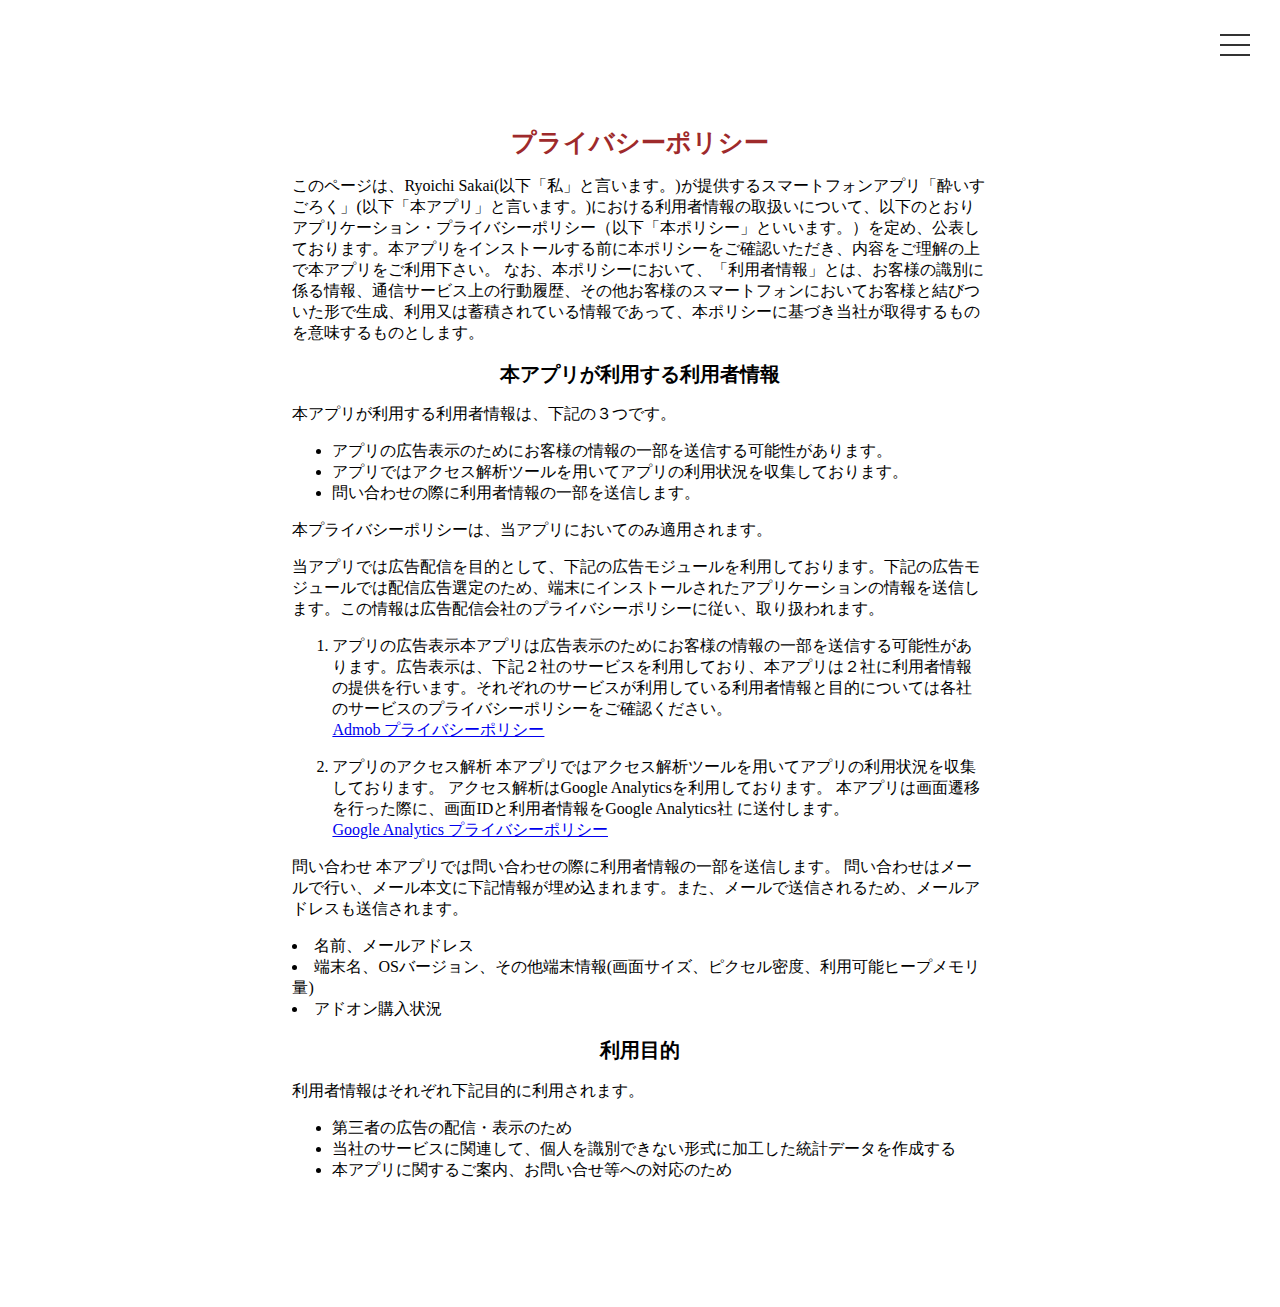
<file: index.html>
<html>
    <head>
        <meta charset="utf-8">
        <title>プライバシーポリシー</title>
        <link rel="stylesheet" href="index.css">
    </head>
    <body>
        <div id="navArea">
            <nav>
                <div class="inner">
                    <ul>
                        <li><a href="">Home</a></li>
                        <li><a href="">プライバシーポリシー</a></li>
                    </ul>
                </div>
            </nav>
            <div class="toggle-btn">
                <span></span>
                <span></span>
                <span></span>
            </div>
    
            <div id="mask"></div>
        </div>

        <main class="content">
            <h1>プライバシーポリシー</h1>
        
            <p>このページは、Ryoichi Sakai(以下「私」と言います。)が提供するスマートフォンアプリ「酔いすごろく」(以下「本アプリ」と言います。)における利用者情報の取扱いについて、以下のとおりアプリケーション・プライバシーポリシー（以下「本ポリシー」といいます。）を定め、公表しております。本アプリをインストールする前に本ポリシーをご確認いただき、内容をご理解の上で本アプリをご利用下さい。
            なお、本ポリシーにおいて、「利用者情報」とは、お客様の識別に係る情報、通信サービス上の行動履歴、その他お客様のスマートフォンにおいてお客様と結びついた形で生成、利用又は蓄積されている情報であって、本ポリシーに基づき当社が取得するものを意味するものとします。</p>

            <h2>本アプリが利用する利用者情報</h2>

            <p> 本アプリが利用する利用者情報は、下記の３つです。</p>
            <ul>
                <li>アプリの広告表示のためにお客様の情報の一部を送信する可能性があります。</li>
                <li>アプリではアクセス解析ツールを用いてアプリの利用状況を収集しております。</li>
                <li>問い合わせの際に利用者情報の一部を送信します。</li>
            </ul>

            <p>本プライバシーポリシーは、当アプリにおいてのみ適用されます。</p>


            <p>当アプリでは広告配信を目的として、下記の広告モジュールを利用しております。下記の広告モジュールでは配信広告選定のため、端末にインストールされたアプリケーションの情報を送信します。この情報は広告配信会社のプライバシーポリシーに従い、取り扱われます。</p>

            <ol>
                <li>アプリの広告表示本アプリは広告表示のためにお客様の情報の一部を送信する可能性があります。広告表示は、下記２社のサービスを利用しており、本アプリは２社に利用者情報の提供を行います。それぞれのサービスが利用している利用者情報と目的については各社のサービスのプライバシーポリシーをご確認ください。<br>
                <a href="https://policies.google.com/technologies/partner-sites">Admob  プライバシーポリシー</a></li>

                <p></p>

                <li>アプリのアクセス解析
                本アプリではアクセス解析ツールを用いてアプリの利用状況を収集しております。
                アクセス解析はGoogle Analyticsを利用しております。
                本アプリは画面遷移を行った際に、画面IDと利用者情報をGoogle Analytics社
                に送付します。<br>
                <a href="https://policies.google.com/?hl=en">Google Analytics プライバシーポリシー</a></li>
            </ol>

            <p>問い合わせ
                本アプリでは問い合わせの際に利用者情報の一部を送信します。
                問い合わせはメールで行い、メール本文に下記情報が埋め込まれます。また、メールで送信されるため、メールアドレスも送信されます。
                <ui>
                    <li>名前、メールアドレス</li>
                    <li>端末名、OSバージョン、その他端末情報(画面サイズ、ピクセル密度、利用可能ヒープメモリ量)</li>
                    <li>アドオン購入状況</li>
                </ui>
            </p>

            <h2>利用目的</h2>

            <p>利用者情報はそれぞれ下記目的に利用されます。</p>
            <ul>
                <li>第三者の広告の配信・表示のため</li>
                <li>当社のサービスに関連して、個人を識別できない形式に加工した統計データを作成する</li>
                <li>本アプリに関するご案内、お問い合せ等への対応のため</li>
            </ul>
        </main>
        <script src="sidebar.js"></script>
    </body>
</html>
</file>
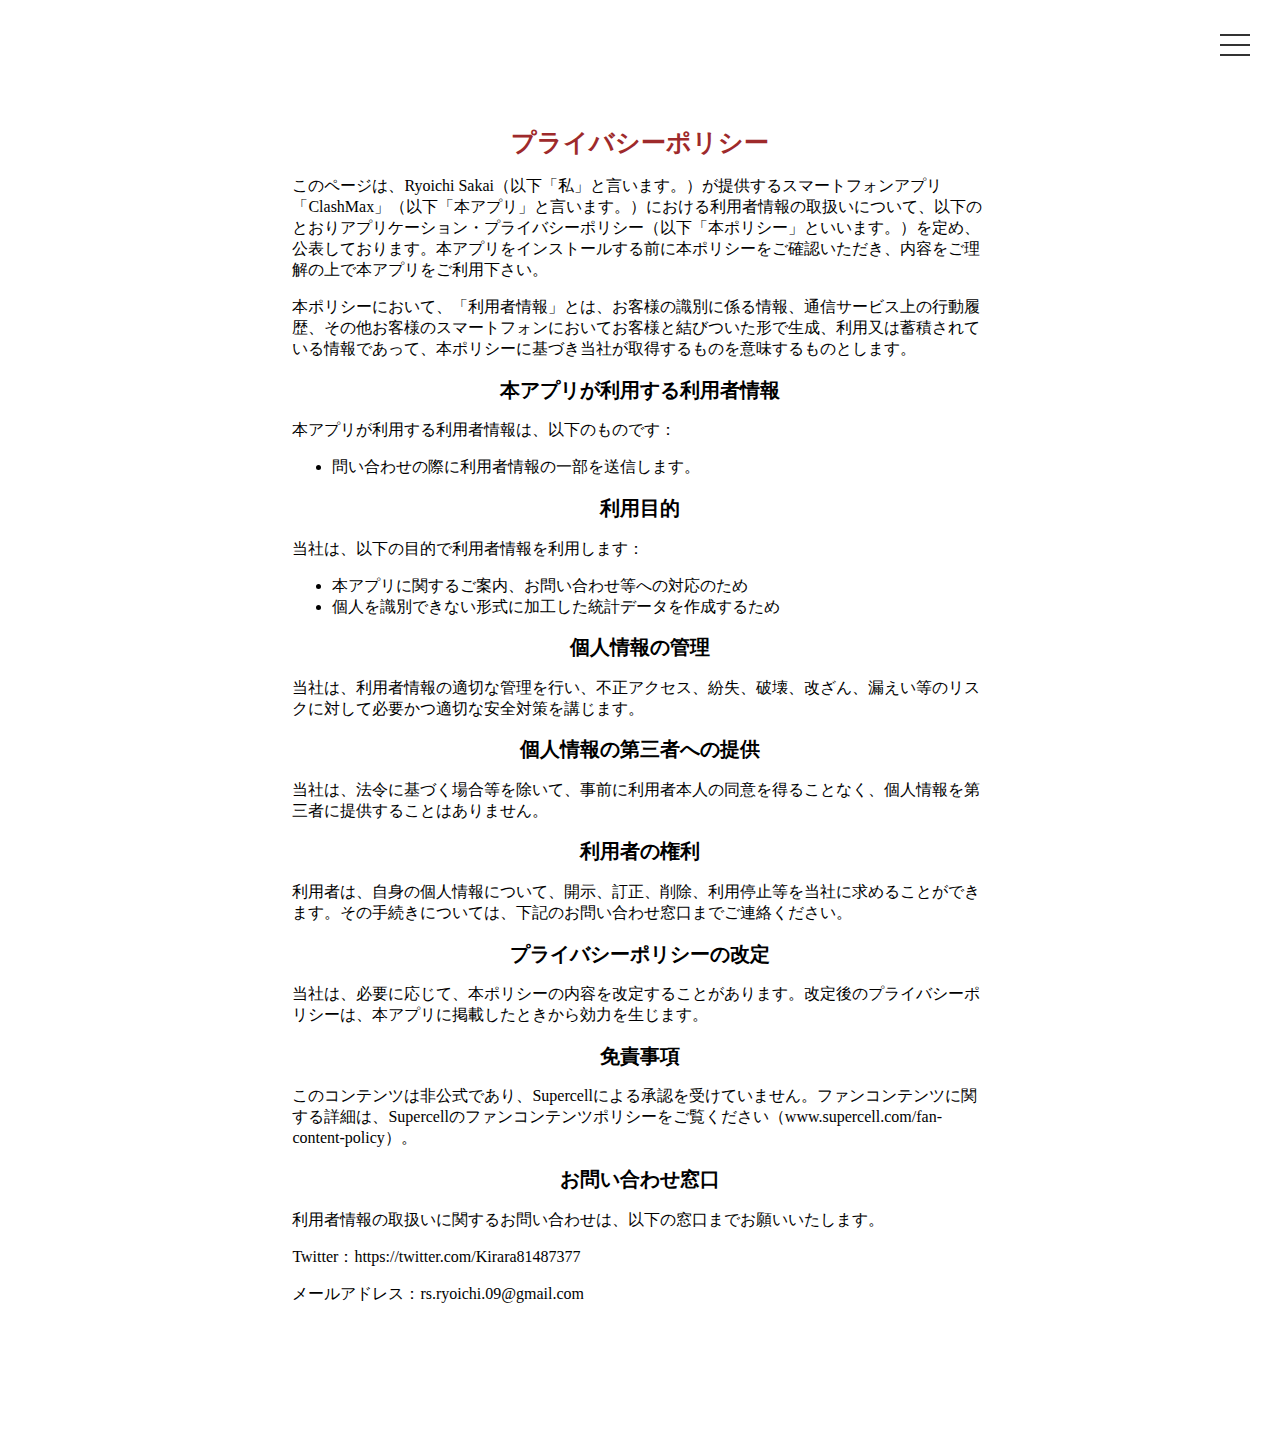
<file: clashMax.html>
<html>

<head>
    <meta charset="utf-8">
    <title>プライバシーポリシー</title>
    <link rel="stylesheet" href="index.css">
</head>

<body>
    <div id="navArea">
        <nav>
            <div class="inner">
                <ul>
                    <li><a href="">Home</a></li>
                    <li><a href="">プライバシーポリシー</a></li>
                </ul>
            </div>
        </nav>
        <div class="toggle-btn">
            <span></span>
            <span></span>
            <span></span>
        </div>

        <div id="mask"></div>
    </div>

    <main class="content">
        <h1>プライバシーポリシー</h1>
        <p>このページは、Ryoichi
            Sakai（以下「私」と言います。）が提供するスマートフォンアプリ「ClashMax」（以下「本アプリ」と言います。）における利用者情報の取扱いについて、以下のとおりアプリケーション・プライバシーポリシー（以下「本ポリシー」といいます。）を定め、公表しております。本アプリをインストールする前に本ポリシーをご確認いただき、内容をご理解の上で本アプリをご利用下さい。
        </p>

        <p>本ポリシーにおいて、「利用者情報」とは、お客様の識別に係る情報、通信サービス上の行動履歴、その他お客様のスマートフォンにおいてお客様と結びついた形で生成、利用又は蓄積されている情報であって、本ポリシーに基づき当社が取得するものを意味するものとします。
        </p>

        <h2>本アプリが利用する利用者情報</h2>
        <p>本アプリが利用する利用者情報は、以下のものです：</p>
        <ul>
            <li>問い合わせの際に利用者情報の一部を送信します。</li>
        </ul>

        <h2>利用目的</h2>
        <p>当社は、以下の目的で利用者情報を利用します：</p>
        <ul>
            <li>本アプリに関するご案内、お問い合わせ等への対応のため</li>
            <li>個人を識別できない形式に加工した統計データを作成するため</li>
        </ul>

        <h2>個人情報の管理</h2>
        <p>当社は、利用者情報の適切な管理を行い、不正アクセス、紛失、破壊、改ざん、漏えい等のリスクに対して必要かつ適切な安全対策を講じます。</p>

        <h2>個人情報の第三者への提供</h2>
        <p>当社は、法令に基づく場合等を除いて、事前に利用者本人の同意を得ることなく、個人情報を第三者に提供することはありません。</p>

        <h2>利用者の権利</h2>
        <p>利用者は、自身の個人情報について、開示、訂正、削除、利用停止等を当社に求めることができます。その手続きについては、下記のお問い合わせ窓口までご連絡ください。</p>

        <h2>プライバシーポリシーの改定</h2>
        <p>当社は、必要に応じて、本ポリシーの内容を改定することがあります。改定後のプライバシーポリシーは、本アプリに掲載したときから効力を生じます。</p>

        <h2>免責事項</h2>
        <p>このコンテンツは非公式であり、Supercellによる承認を受けていません。ファンコンテンツに関する詳細は、Supercellのファンコンテンツポリシーをご覧ください（www.supercell.com/fan-content-policy）。
        </p>

        <h2>お問い合わせ窓口</h2>
        <p>利用者情報の取扱いに関するお問い合わせは、以下の窓口までお願いいたします。</p>
        <p>Twitter：https://twitter.com/Kirara81487377</p>
        <p>メールアドレス：rs.ryoichi.09@gmail.com</p>

    </main>
    <script src="sidebar.js"></script>
</body>

</html>
</file>
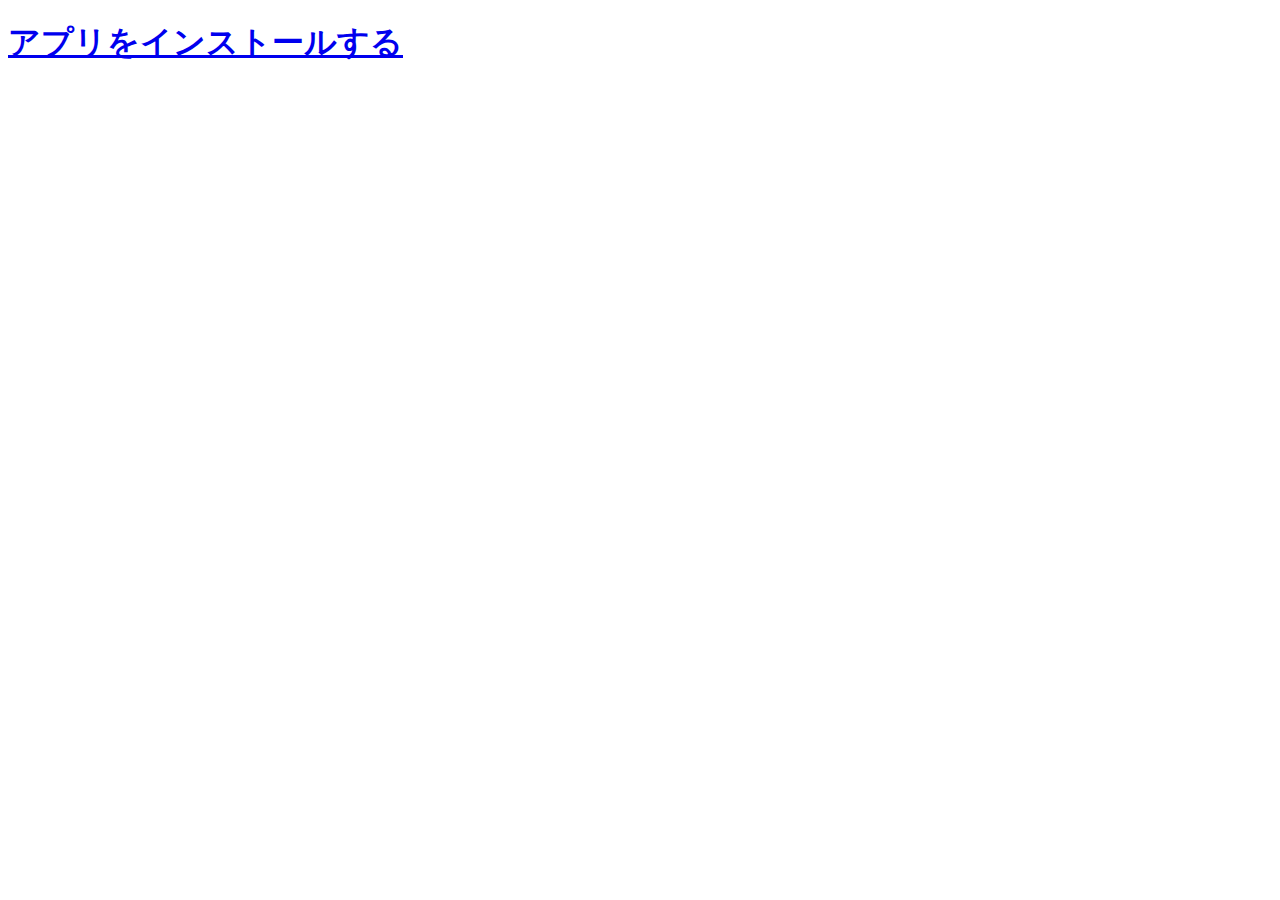
<file: iako.html>
<!DOCTYPE html>
<html lang="ja">

<head>
    <meta charset="UTF-8">
    <title>AnimalPics</title>
</head>

<body>
    <h1>
        <a href="itms-services://?action=download-manifest&url=https://rsryo.github.io/html/ako/manifest.plist">
            アプリをインストールする</a>
    </h1>
</body>

</html>
</file>
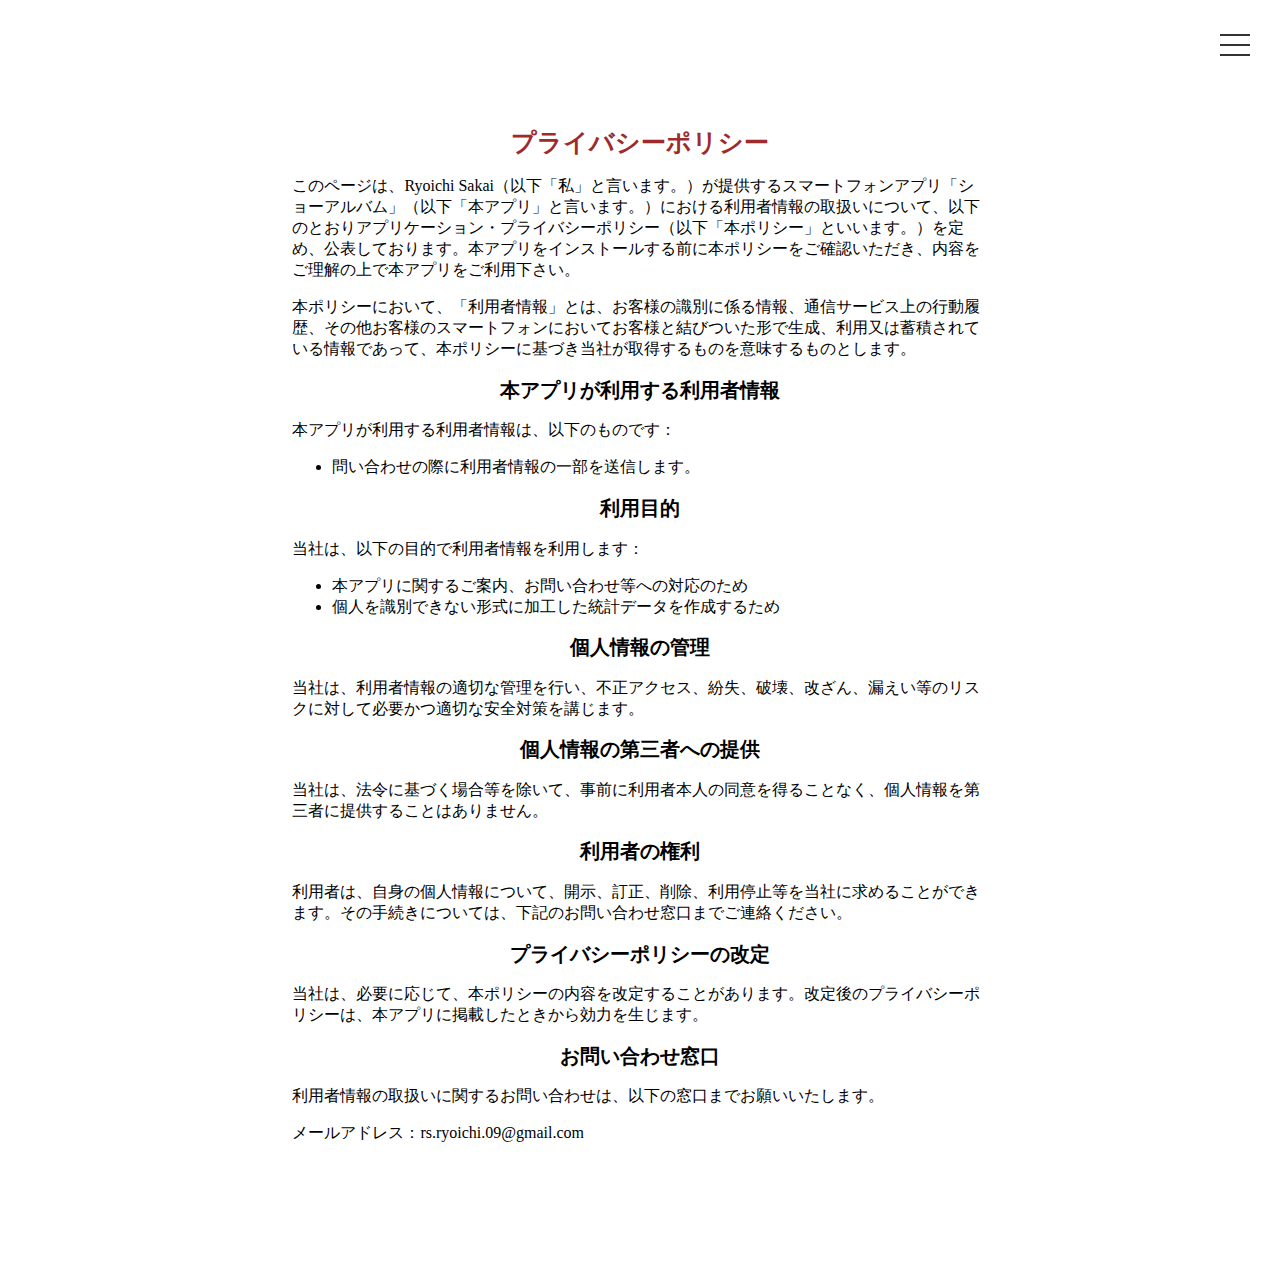
<file: showAlbum.html>
<html>

<head>
    <meta charset="utf-8">
    <title>プライバシーポリシー</title>
    <link rel="stylesheet" href="index.css">
</head>

<body>
    <div id="navArea">
        <nav>
            <div class="inner">
                <ul>
                    <li><a href="">Home</a></li>
                    <li><a href="">プライバシーポリシー</a></li>
                </ul>
            </div>
        </nav>
        <div class="toggle-btn">
            <span></span>
            <span></span>
            <span></span>
        </div>

        <div id="mask"></div>
    </div>

    <main class="content">
        <h1>プライバシーポリシー</h1>
        <p>このページは、Ryoichi
            Sakai（以下「私」と言います。）が提供するスマートフォンアプリ「ショーアルバム」（以下「本アプリ」と言います。）における利用者情報の取扱いについて、以下のとおりアプリケーション・プライバシーポリシー（以下「本ポリシー」といいます。）を定め、公表しております。本アプリをインストールする前に本ポリシーをご確認いただき、内容をご理解の上で本アプリをご利用下さい。
        </p>

        <p>本ポリシーにおいて、「利用者情報」とは、お客様の識別に係る情報、通信サービス上の行動履歴、その他お客様のスマートフォンにおいてお客様と結びついた形で生成、利用又は蓄積されている情報であって、本ポリシーに基づき当社が取得するものを意味するものとします。
        </p>

        <h2>本アプリが利用する利用者情報</h2>
        <p>本アプリが利用する利用者情報は、以下のものです：</p>
        <ul>
            <li>問い合わせの際に利用者情報の一部を送信します。</li>
        </ul>

        <h2>利用目的</h2>
        <p>当社は、以下の目的で利用者情報を利用します：</p>
        <ul>
            <li>本アプリに関するご案内、お問い合わせ等への対応のため</li>
            <li>個人を識別できない形式に加工した統計データを作成するため</li>
        </ul>

        <h2>個人情報の管理</h2>
        <p>当社は、利用者情報の適切な管理を行い、不正アクセス、紛失、破壊、改ざん、漏えい等のリスクに対して必要かつ適切な安全対策を講じます。</p>

        <h2>個人情報の第三者への提供</h2>
        <p>当社は、法令に基づく場合等を除いて、事前に利用者本人の同意を得ることなく、個人情報を第三者に提供することはありません。</p>

        <h2>利用者の権利</h2>
        <p>利用者は、自身の個人情報について、開示、訂正、削除、利用停止等を当社に求めることができます。その手続きについては、下記のお問い合わせ窓口までご連絡ください。</p>

        <h2>プライバシーポリシーの改定</h2>
        <p>当社は、必要に応じて、本ポリシーの内容を改定することがあります。改定後のプライバシーポリシーは、本アプリに掲載したときから効力を生じます。</p>

        <h2>お問い合わせ窓口</h2>
        <p>利用者情報の取扱いに関するお問い合わせは、以下の窓口までお願いいたします。</p>
        <p>メールアドレス：rs.ryoichi.09@gmail.com</p>

    </main>
    <script src="sidebar.js"></script>
</body>

</html>
</file>
<file: index.css>
.content {
    width: 55%;
    margin: 10% auto;
}

h1, h2 {
    text-align: center;
}

h1 {
    font-size: 25px;
    color: #9e2a2b;
}

h2 {
    font-size: 20px;
}

nav {
    display: block;
    position: fixed;
    background-color: antiquewhite;
    top: 0;
    left: -300;
    bottom: 0;
    transition: all 0.5s;
    z-index: 3;
    opacity: 0;
}

.open nav {
    left :0;
    opacity: 1;
}

nav .inner {
    padding: 25px;
}

nav .inner ul {
    list-style: none;
    margin: 0;
    padding: 0;
}

nav .inner ul li {
    margin: 0;
    border-bottom: 1px solid #333;
}

nav .inner ul li a {
    display: block;
    text-decoration: none;
    color: #333;
    font-size: 14;
    padding: 1rem;
    transition-duration: 0.2s;
}

nav .inner ul li a:hover {
    background-color: #e4e4e4;

}

.toggle-btn {
    display: block;
    position: fixed;
    top: 30px;
    right: 30px;
    width: 30px;
    height: 30px;
    z-index: 3;
    cursor: pointer;
}

.toggle-btn span {
    position: absolute;
    display: block;
    left: 0;
    width: 30px;
    height: 2px;
    background-color: #333;
    transition: all 0.5s;
    border-radius: 4 px;
}

.toggle-btn span:nth-child(1) {
    top: 4px;
}

.toggle-btn span:nth-child(2) {
    top: 14px;
}

.toggle-btn span:nth-child(3) {
    bottom: 4px;
}

.open .toggle-btn span {
    background-color: white;
}

.open .toggle-btn span:nth-child(1) {
    transform: translateY(10px) rotate(-315deg);
}

.open .toggle-btn span:nth-child(2) {
    opacity: 0;
}

.open .toggle-btn span:nth-child(3) {
    transform: translateY(-10px) rotate(315deg);
}

#mask {
    display: none;
    transition: all 0.5s;
}

.open #mask{
    display: block;
    background-color: #000;
    width: 100%;
    height: 100%;
    top: 0;
    left: 0;
    opacity: 0.8;
    position: fixed;
}
</file>
